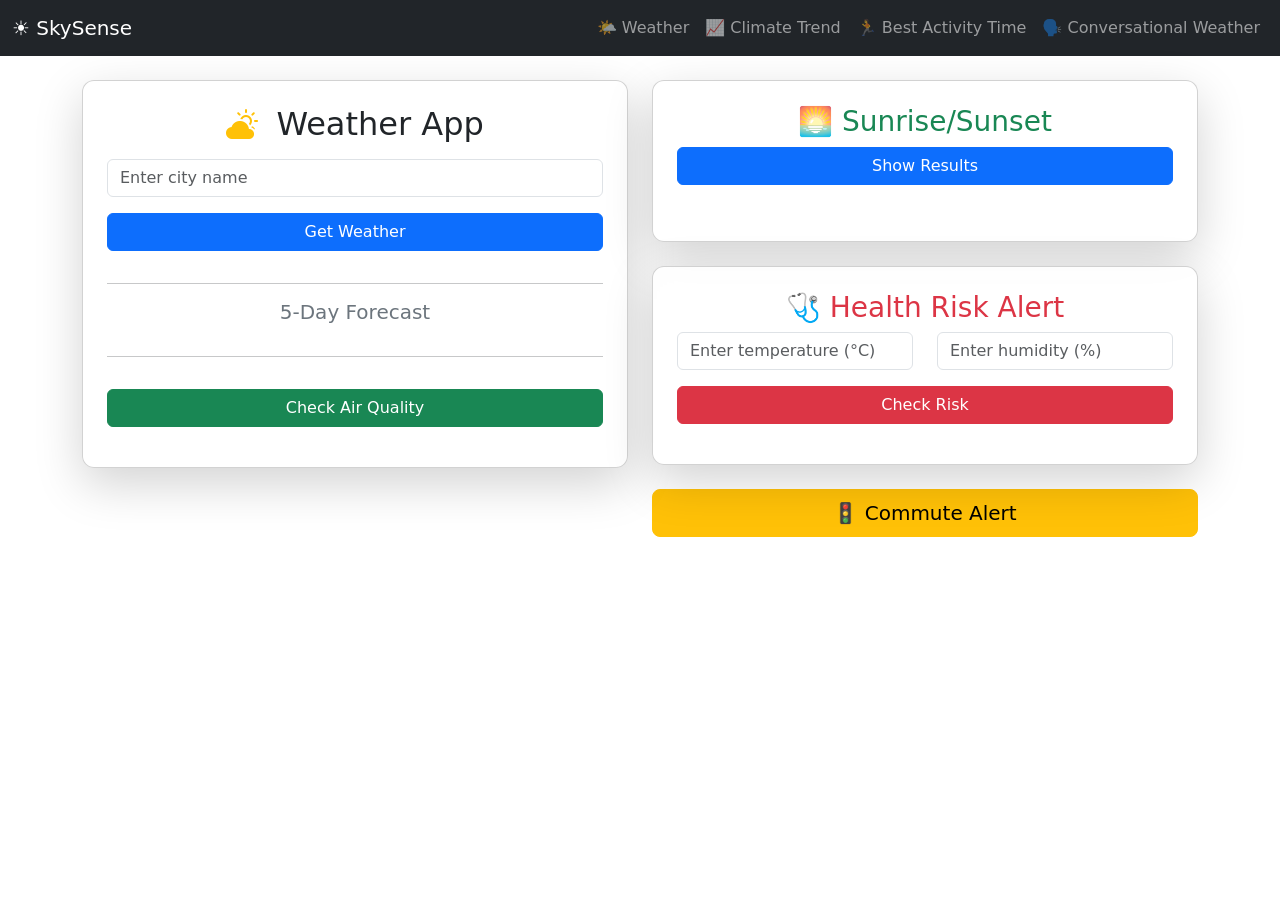
<file: index.html>
<!DOCTYPE html>
<html lang="en">
<head>
  <meta charset="UTF-8">
  <title>Weather App</title>
  <!-- Bootstrap CSS -->
  <link href="https://cdn.jsdelivr.net/npm/bootstrap@5.3.2/dist/css/bootstrap.min.css" rel="stylesheet">
  <meta name="viewport" content="width=device-width, initial-scale=1.0">
  <!-- Bootstrap Icons -->
  <link rel="stylesheet" href="https://cdn.jsdelivr.net/npm/bootstrap-icons@1.11.1/font/bootstrap-icons.css">
  <style>
    body, html {
      height: 100%;
      margin: 0;
    }
    body {
      background: url('https://images.unsplash.com/photo-1501973801540-537f08ccae7b') no-repeat center center fixed;
      background-size: cover;
    }
    .card {
      background-color: rgba(255, 255, 255, 0.85);
      border-radius: 12px;
    }
  </style>
</head>
<body>
  <!-- Navbar -->
  <nav class="navbar navbar-expand-lg navbar-dark bg-dark">
    <div class="container-fluid">
      <a class="navbar-brand" href="index.html">☀️ SkySense</a>
      <button class="navbar-toggler" type="button" data-bs-toggle="collapse" data-bs-target="#navbarNav"
        aria-controls="navbarNav" aria-expanded="false" aria-label="Toggle navigation">
        <span class="navbar-toggler-icon"></span>
      </button>
      <div class="collapse navbar-collapse" id="navbarNav">
        <ul class="navbar-nav ms-auto">
          <li class="nav-item"><a class="nav-link" href="index.html">🌤️ Weather</a></li>
          <li class="nav-item"><a class="nav-link" href="ClimateTrend.html">📈 Climate Trend</a></li>
          <li class="nav-item"><a class="nav-link" href="activity.html">🏃 Best Activity Time</a></li>
          <li class="nav-item"><a class="nav-link" href="conversation.html">🗣️ Conversational Weather</a></li>
        </ul>
      </div>
    </div>
  </nav>

  <!-- Two-column layout -->
  <div class="container mt-4">
  <div class="row">
    <!-- Left Column -->
    <div class="col-md-6">
      <div class="card shadow-lg p-4 mb-4">
        <h2 class="text-center mb-3">
          <i class="bi bi-cloud-sun-fill text-warning me-2"></i> Weather App
        </h2>
        <div class="mb-3">
          <input type="text" id="cityInput" class="form-control" placeholder="Enter city name">
        </div>
        <div class="d-grid mb-3">
          <button class="btn btn-primary" onclick="getWeather()">Get Weather</button>
        </div>
        <div id="weatherResult" class="text-center"></div>
        <hr>
        <h5 class="text-center text-secondary">5-Day Forecast</h5>
        <div id="forecast" class="row g-3 mt-2"></div>
        <hr>
        <div class="d-grid mt-3">
          <button class="btn btn-success" onclick="getAirQuality()">Check Air Quality</button>
        </div>
        <div id="aqiResult" class="mt-3"></div>
      </div>
    </div>

    <!-- Right Column -->
    <div class="col-md-6">
      <!-- UV + Sunrise/Sunset Card -->
      <div class="card p-4 shadow-lg mb-4">
        <h3 class="text-center text-success">🌅 Sunrise/Sunset</h3>
        <button class="btn btn-primary w-100 mb-3" onclick="getWeatherData()">Show Results</button>
        <div id="uvResult" class="mb-3"></div>
        <div id="sunResult"></div>
      </div>

      <!-- Health Risk Alert -->
      <div class="card p-4 shadow-lg mb-4">
        <h3 class="text-center text-danger">🩺 Health Risk Alert</h3>
        <div class="row mb-3">
          <div class="col-md-6">
            <input type="number" id="tempInput" class="form-control" placeholder="Enter temperature (°C)">
          </div>
          <div class="col-md-6">
            <input type="number" id="humidityInput" class="form-control" placeholder="Enter humidity (%)">
          </div>
        </div>
        <button class="btn btn-danger w-100" onclick="showHealthRiskAlert()">Check Risk</button>
        <div id="healthResult" class="mt-3 text-center"></div>
      </div>

      <!-- Commute Alert Button -->
      <div class="d-grid">
        <a href="commuteAlert.html" class="btn btn-warning btn-lg">🚦 Commute Alert</a>
      </div>
    </div>
  </div>
</div>
  <script src="https://cdn.jsdelivr.net/npm/bootstrap@5.3.2/dist/js/bootstrap.bundle.min.js"></script>
  <script src="script.js"></script>
</body>
</html>
</file>
